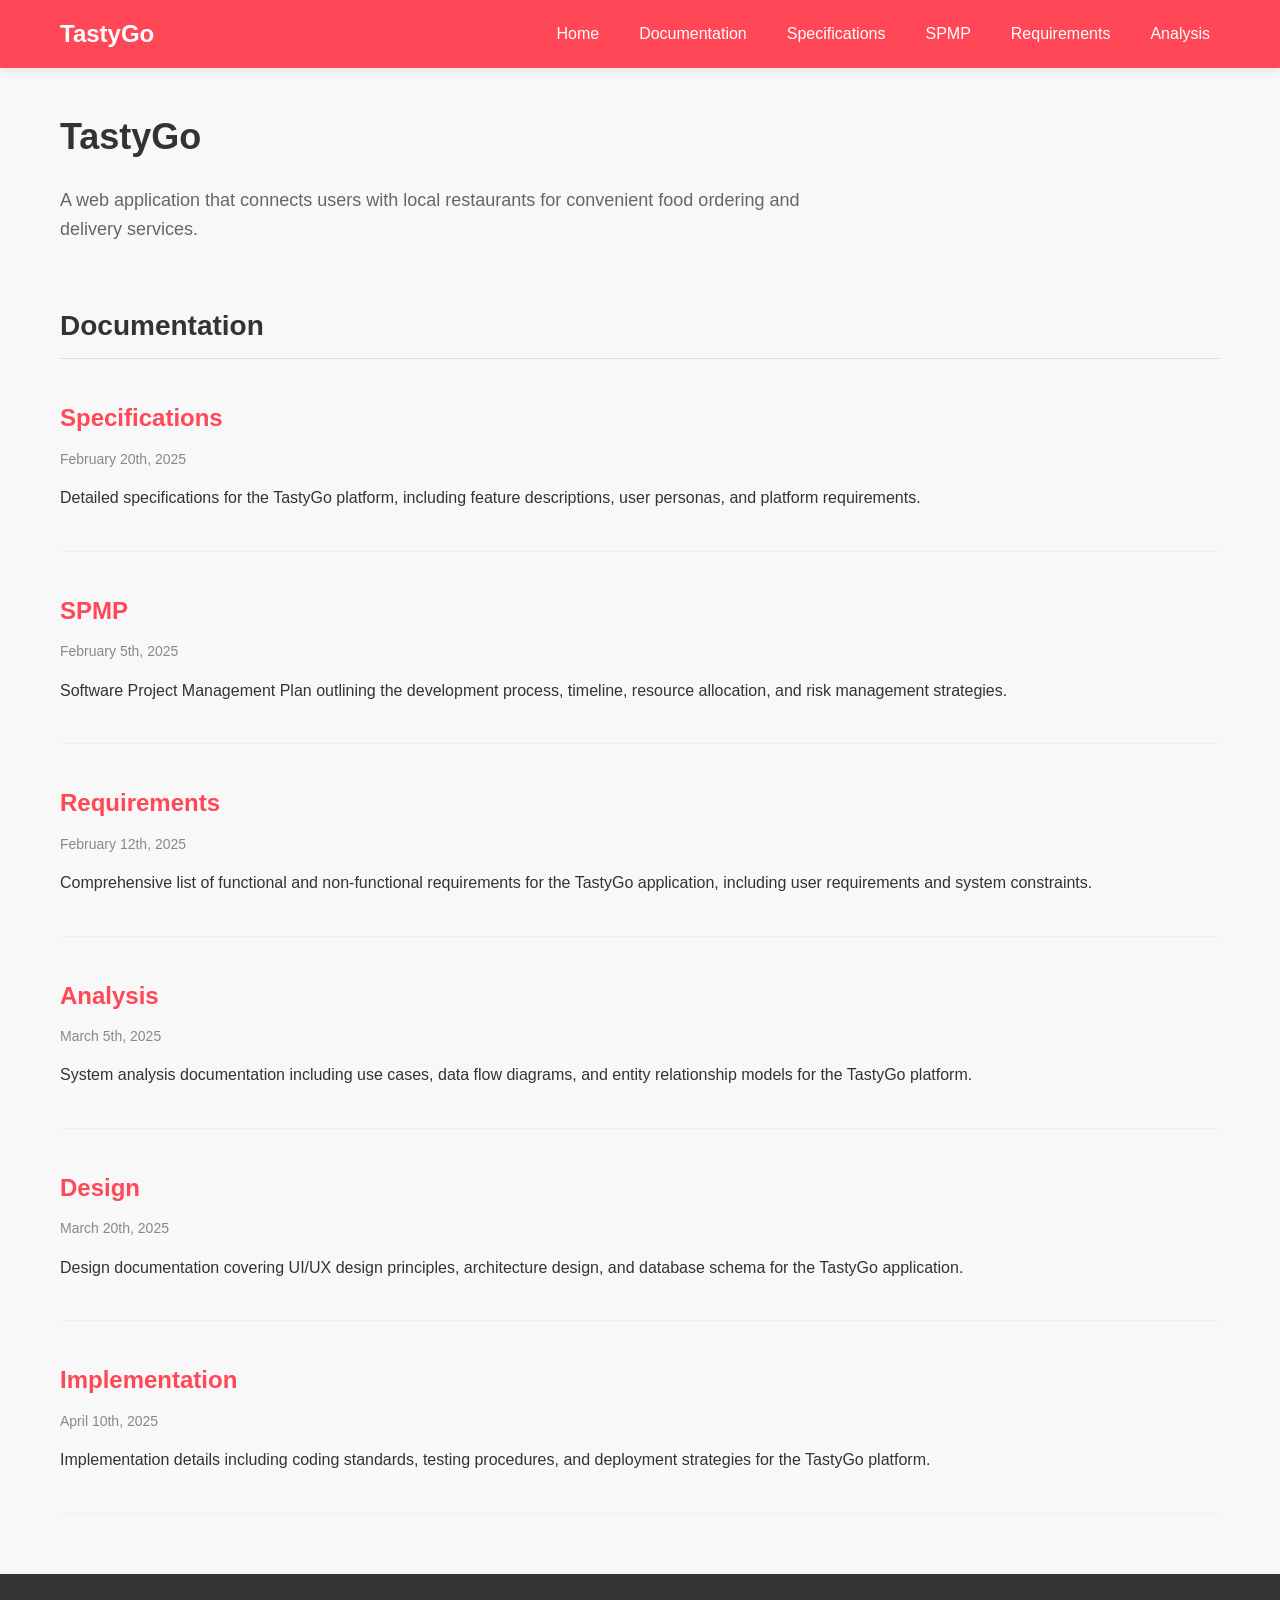
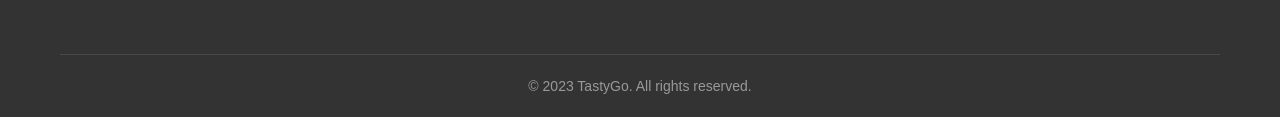
<file: documentation.html>
<!DOCTYPE html>
<html lang="en">
<head>
    <meta charset="UTF-8">
    <meta name="viewport" content="width=device-width, initial-scale=1.0">
    <title>TastyGo - Documentation</title>
    <link rel="stylesheet" href="https://cdnjs.cloudflare.com/ajax/libs/font-awesome/5.15.3/css/all.min.css">
    <style>
        * {
            margin: 0;
            padding: 0;
            box-sizing: border-box;
        }
        
        body {
            font-family: 'Arial', sans-serif;
            line-height: 1.6;
            color: #333;
            background-color: #f8f8f8;
        }
        
        /* Header Styles */
        header {
            background-color: #ff4757;
            color: #fff;
            padding: 15px 0;
            box-shadow: 0 2px 10px rgba(0,0,0,0.1);
        }
        
        .header-container {
            max-width: 1200px;
            margin: 0 auto;
            padding: 0 20px;
            display: flex;
            justify-content: space-between;
            align-items: center;
        }
        
        .logo a {
            color: #fff;
            text-decoration: none;
            font-size: 24px;
            font-weight: bold;
        }
        
        nav ul {
            display: flex;
            list-style: none;
        }
        
        nav ul li {
            margin-left: 20px;
        }
        
        nav ul li a {
            color: #fff;
            text-decoration: none;
            padding: 5px 10px;
            border-radius: 4px;
            transition: background-color 0.3s;
        }
        
        nav ul li a:hover {
            background-color: rgba(255,255,255,0.2);
        }
        
        /* Main Content Styles */
        .container {
            max-width: 1200px;
            margin: 40px auto;
            padding: 0 20px;
        }
        
        .page-title {
            font-size: 36px;
            margin-bottom: 20px;
        }
        
        .page-description {
            font-size: 18px;
            color: #666;
            margin-bottom: 40px;
            max-width: 800px;
        }
        
        .documentation-section {
            margin-top: 60px;
        }
        
        .section-title {
            font-size: 28px;
            margin-bottom: 40px;
            padding-bottom: 10px;
            border-bottom: 1px solid #ddd;
        }
        
        .doc-item {
            margin-bottom: 40px;
            padding-bottom: 40px;
            border-bottom: 1px solid #eee;
        }
        
        .doc-item h3 {
            font-size: 24px;
            margin-bottom: 10px;
        }
        
        .doc-item h3 a {
            color: #ff4757;
            text-decoration: none;
            transition: color 0.2s;
        }
        
        .doc-item h3 a:hover {
            color: #ff6b81;
            text-decoration: underline;
        }
        
        .doc-date {
            color: #888;
            font-size: 14px;
            margin-bottom: 15px;
        }
        
        /* Footer Styles */
        footer {
            background-color: #333;
            color: #fff;
            padding: 40px 0 20px;
            margin-top: 60px;
        }
        
        .footer-container {
            max-width: 1200px;
            margin: 0 auto;
            padding: 0 20px;
        }
        
        .copyright {
            text-align: center;
            padding-top: 20px;
            margin-top: 40px;
            border-top: 1px solid rgba(255,255,255,0.1);
            color: #999;
            font-size: 14px;
        }
    </style>
</head>
<body>
    <header>
        <div class="header-container">
            <div class="logo">
                <a href="index.html">TastyGo</a>
            </div>
            <nav>
                <ul>
                    <li><a href="index.html">Home</a></li>
                    <li><a href="documentation.html" class="active">Documentation</a></li>
                    <li><a href="specifications.html">Specifications</a></li>
                    <li><a href="spmp.html">SPMP</a></li>
                    <li><a href="requirements.html">Requirements</a></li>
                    <li><a href="analysis.html">Analysis</a></li>
                </ul>
            </nav>
        </div>
    </header>

    <main>
        <div class="container">
            <h1 class="page-title">TastyGo</h1>
            <p class="page-description">A web application that connects users with local restaurants for convenient food ordering and delivery services.</p>
            
            <section class="documentation-section">
                <h2 class="section-title">Documentation</h2>
                
                <div class="doc-item">
                    <h3><a href="specifications.html">Specifications</a></h3>
                    <p class="doc-date">February 20th, 2025</p>
                    <p>Detailed specifications for the TastyGo platform, including feature descriptions, user personas, and platform requirements.</p>
                </div>
                
                <div class="doc-item">
                    <h3><a href="spmp.html">SPMP</a></h3>
                    <p class="doc-date">February 5th, 2025</p>
                    <p>Software Project Management Plan outlining the development process, timeline, resource allocation, and risk management strategies.</p>
                </div>
                
                <div class="doc-item">
                    <h3><a href="requirements.html">Requirements</a></h3>
                    <p class="doc-date">February 12th, 2025</p>
                    <p>Comprehensive list of functional and non-functional requirements for the TastyGo application, including user requirements and system constraints.</p>
                </div>
                
                <div class="doc-item">
                    <h3><a href="analysis.html">Analysis</a></h3>
                    <p class="doc-date">March 5th, 2025</p>
                    <p>System analysis documentation including use cases, data flow diagrams, and entity relationship models for the TastyGo platform.</p>
                </div>
                
                <div class="doc-item">
                    <h3><a href="design.html">Design</a></h3>
                    <p class="doc-date">March 20th, 2025</p>
                    <p>Design documentation covering UI/UX design principles, architecture design, and database schema for the TastyGo application.</p>
                </div>
                
                <div class="doc-item">
                    <h3><a href="implementation.html">Implementation</a></h3>
                    <p class="doc-date">April 10th, 2025</p>
                    <p>Implementation details including coding standards, testing procedures, and deployment strategies for the TastyGo platform.</p>
                </div>
            </section>
        </div>
    </main>

    <footer>
        <div class="footer-container">
            <div class="copyright">
                &copy; 2023 TastyGo. All rights reserved.
            </div>
        </div>
    </footer>
</body>
</html>
</file>
